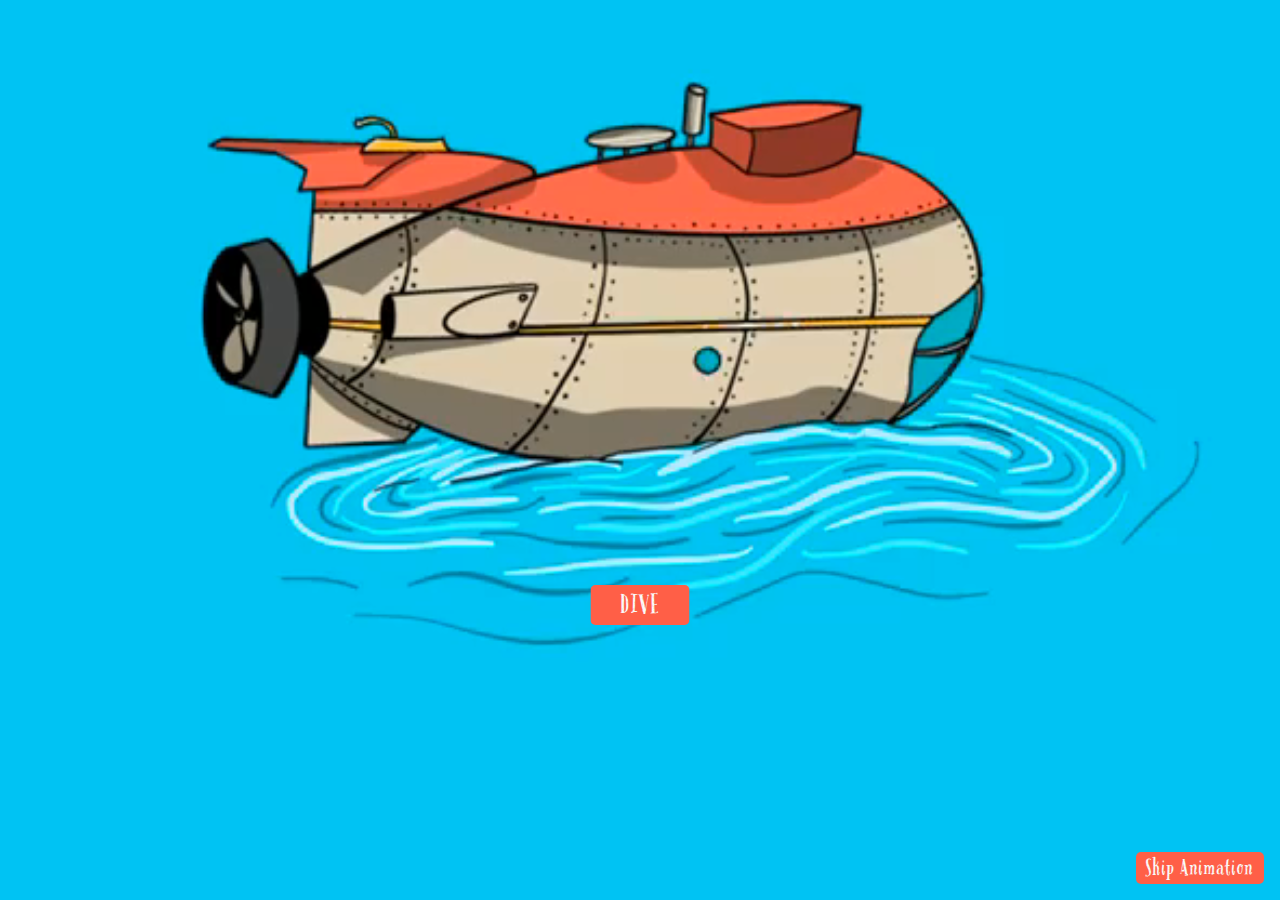
<file: index.html>
<!DOCTYPE html>
<html lang="en">
<head>
    <meta charset="UTF-8">
    <meta name="viewport" content="width=device-width, initial-scale=1.0">
    <link rel="stylesheet" href="assets/styles/index-styles.css">
    <link rel="shortcut icon" href="assets/images/favicon.ico" type="image/x-icon">
    <script src="assets/scripts/index-scripts.js" defer></script>
    <title>Bottom Dwellers NFT</title>
</head>
<body>


    <div class="landing-content" id="landingContent">
        <video id="landingVideo" playsinline webkit-playsinline muted>
            <source src="assets/images/landingAnimation.mp4" type="video/mp4">
        </video>
        <a href="#" id="playButton" class="btn-flip" data-back="in!" data-front="dive"></a>
        <button id="togglebtn" onclick="toggleVideo()">skip animation</button>
      </div>
</body>
</html>
</file>
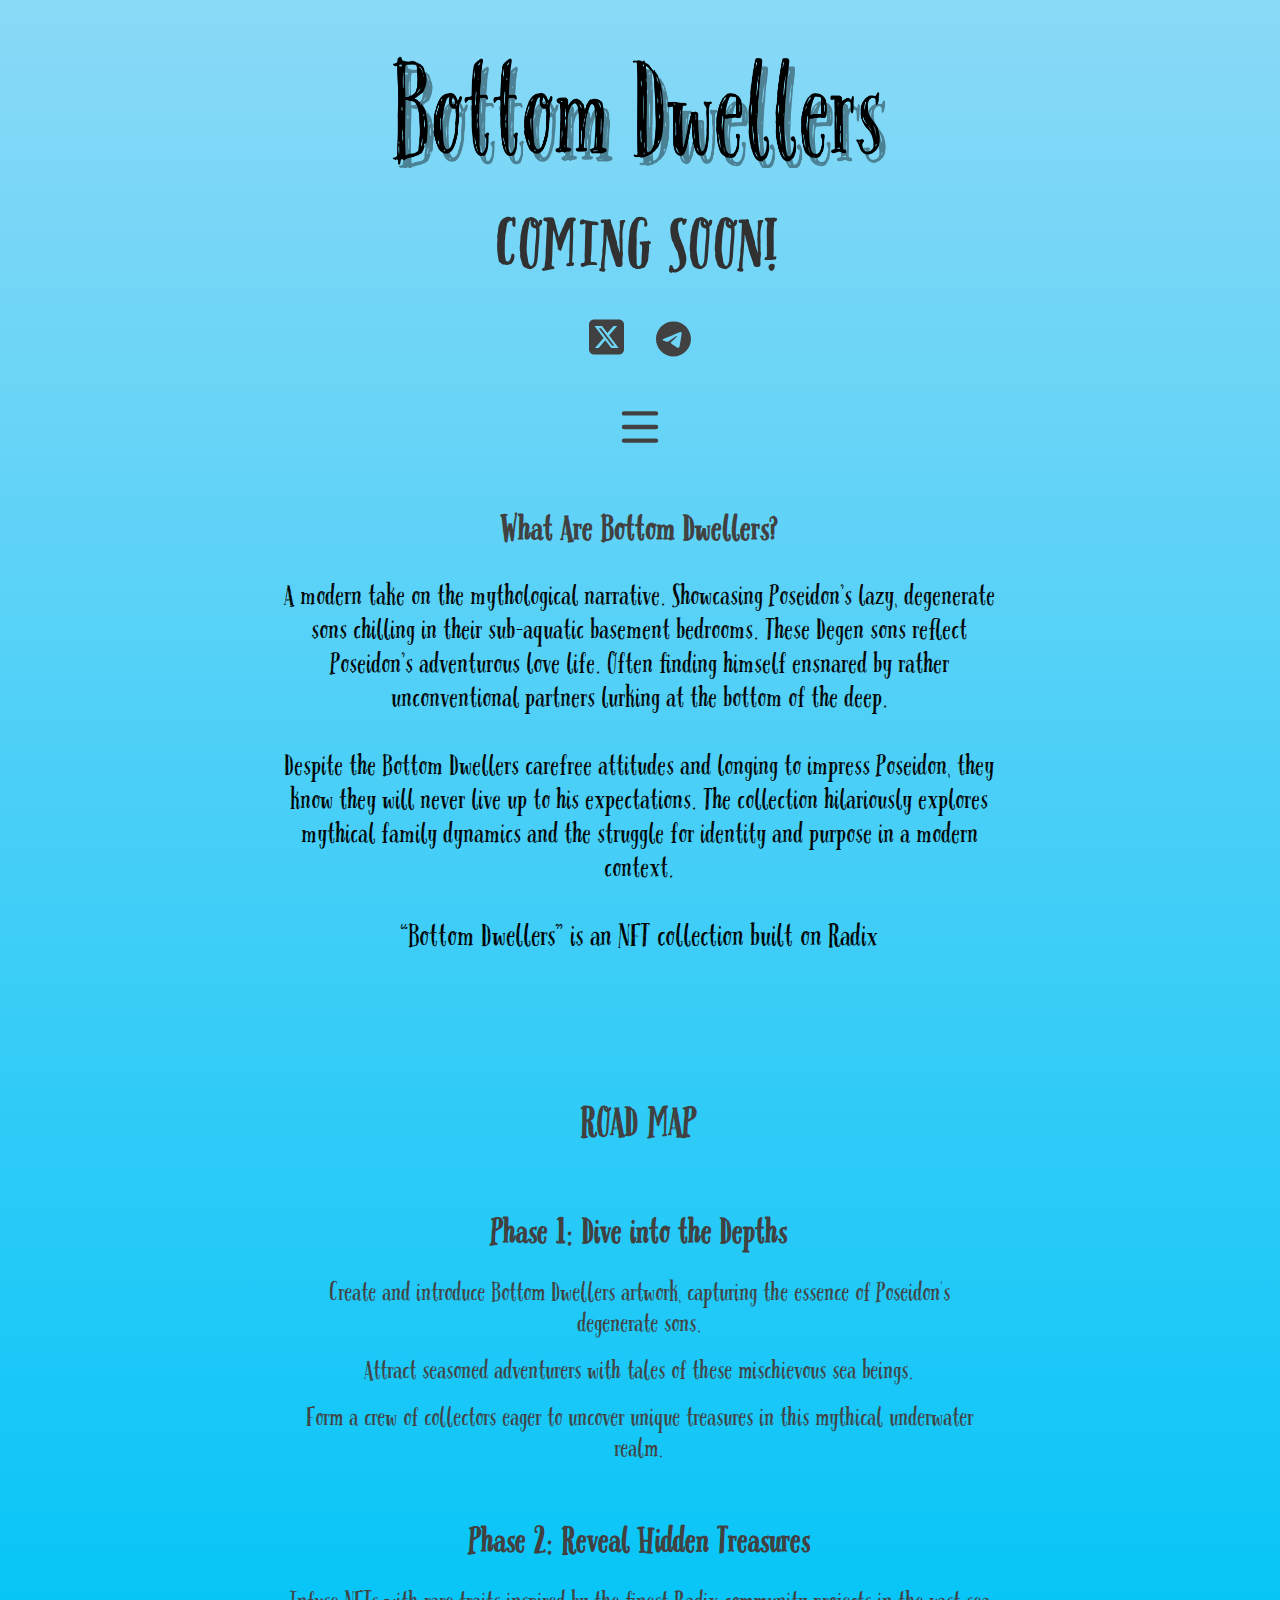
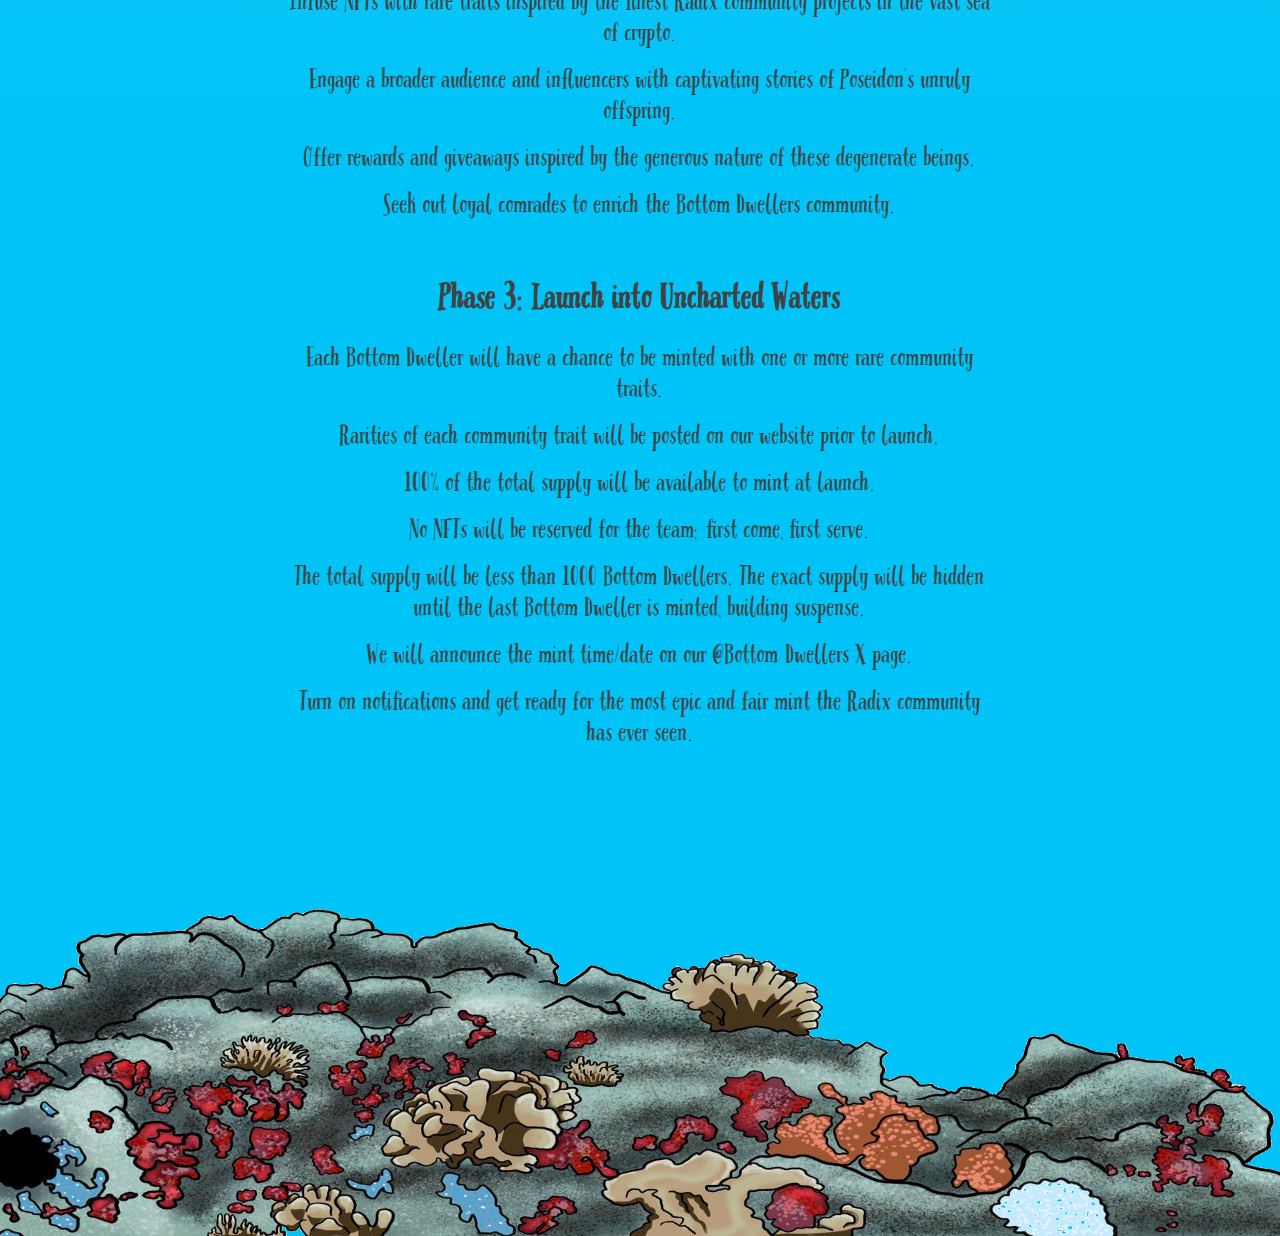
<file: main.html>
<!DOCTYPE html>
<html lang="en">
<head>
    <meta charset="UTF-8">
    <meta name="viewport" content="width=device-width, initial-scale=1.0">
    <link rel="stylesheet" href="assets/styles/main-styles.css">
    <link rel="icon" href="assets/images/favicon.ico" type="image/x-icon">
    <link rel="shortcut icon" href="assets/images/favicon.ico" type="image/x-icon">
    <link rel="icon" sizes="64x64" href="assets/images/favicon.ico">
    <script src="assets/scripts/main-scripts.js" defer></script>
    <title>Bottom Dwellers NFT</title>
</head>
<body>
    <main class="main">
      <div class="titlesection">
        <img id="bottomdwellerstitle" src="assets/images/banner1.png" alt="banner image">
        <!---<img id="comingsoonalpha" src="assets/images/comingsoonbannerimage.PNG" alt="coming soon!">--->
        <h2 id="comingsoon-h2">COMING SOON!</h2>


        <div class="socials-wrapper">
            <a href="https://twitter.com/bottom_dwellers" target="_blank"><svg xmlns="http://www.w3.org/2000/svg" viewBox="0 0 448 512"><path fill="#414141" d="M64 32C28.7 32 0 60.7 0 96V416c0 35.3 28.7 64 64 64H384c35.3 0 64-28.7 64-64V96c0-35.3-28.7-64-64-64H64zm297.1 84L257.3 234.6 379.4 396H283.8L209 298.1 123.3 396H75.8l111-126.9L69.7 116h98l67.7 89.5L313.6 116h47.5zM323.3 367.6L153.4 142.9H125.1L296.9 367.6h26.3z"/></svg>
            </a>
            <a href="telegram.html">
              <svg xmlns="http://www.w3.org/2000/svg" viewBox="0 0 496 512"><path fill="#414141" d="M248 8C111 8 0 119 0 256S111 504 248 504 496 393 496 256 385 8 248 8zM363 176.7c-3.7 39.2-19.9 134.4-28.1 178.3-3.5 18.6-10.3 24.8-16.9 25.4-14.4 1.3-25.3-9.5-39.3-18.7-21.8-14.3-34.2-23.2-55.3-37.2-24.5-16.1-8.6-25 5.3-39.5 3.7-3.8 67.1-61.5 68.3-66.7 .2-.7 .3-3.1-1.2-4.4s-3.6-.8-5.1-.5q-3.3 .7-104.6 69.1-14.8 10.2-26.9 9.9c-8.9-.2-25.9-5-38.6-9.1-15.5-5-27.9-7.7-26.8-16.3q.8-6.7 18.5-13.7 108.4-47.2 144.6-62.3c68.9-28.6 83.2-33.6 92.5-33.8 2.1 0 6.6 .5 9.6 2.9a10.5 10.5 0 0 1 3.5 6.7A43.8 43.8 0 0 1 363 176.7z"/></svg>
            </a>
          </div>
      </div>


        <div class="hamburgermenu">
          <svg class="ham ham3" viewBox="0 0 100 100" width="80">
              <path class="line top" d="m 70,33 h -40 c -11.092231,0 11.883874,13.496726 -3.420361,12.956839 -0.962502,-2.089471 -2.222071,-3.282996 -4.545687,-3.282996 -2.323616,0 -5.113897,2.622752 -5.113897,7.071068 0,4.448316 2.080609,7.007933 5.555839,7.007933 2.401943,0 2.96769,-1.283974 4.166879,-3.282995 2.209342,0.273823 4.031294,1.642466 5.857227,-0.252538 v -13.005715 16.288404 h 7.653568"></path>
              <path class="line middle" d="m 70,50 h -40 c -5.6862,0 -8.534259,5.373483 -8.534259,11.551069 0,7.187738 3.499166,10.922274 13.131984,10.922274 11.021777,0 7.022787,-15.773343 15.531095,-15.773343 3.268142,0 5.177031,-2.159429 5.177031,-6.7 0,-4.540571 -1.766442,-7.33533 -5.087851,-7.326157 -3.321409,0.0092 -5.771288,2.789632 -5.771288,7.326157 0,4.536525 2.478983,6.805271 5.771288,6.7"></path>
              <path class="line bottom" d="m 70,67 h -40 c 0,0 -3.680675,0.737051 -3.660714,-3.517857 0.02541,-5.415597 3.391687,-10.357143 10.982142,-10.357143 4.048418,0 17.88928,0.178572 23.482143,0.178572 0,2.563604 2.451177,3.403635 4.642857,3.392857 2.19168,-0.01078 4.373905,-1.369814 4.375,-3.392857 0.0011,-2.023043 -1.924401,-2.589191 -4.553571,-4.107143 -2.62917,-1.517952 -4.196429,-1.799562 -4.196429,-3.660714 0,-1.861153 2.442181,-3.118811 4.196429,-3.035715 1.754248,0.0831 4.375,0.890841 4.375,3.125 2.628634,0 6.160714,0.267857 6.160714,0.267857 l -0.178571,-2.946428 10.178571,0 -10.178571,0 v 6.696428 l 8.928571,0 -8.928571,0 v 7.142858 l 10.178571,0 -10.178571,0"></path>
            </svg>

            <div class="menu-options" style="display: none;">
              <ul>
                  <li><a id="roadmap" href="#">road map</a></li>
                  <li><a id="description-button" href="#">project notes</a></li>
                  <li><a id="" href="#">mint</a></li>
              </ul>
          </div>
        </div>

      <div class="description">
        <h3>what are bottom dwellers?</h3>
        <p id="main-text">A modern take on the mythological narrative. Showcasing Poseidon’s lazy, degenerate sons chilling in their
            sub-aquatic basement bedrooms. These Degen sons reflect Poseidon’s adventurous love life. Often finding
            himself ensnared by rather unconventional partners lurking at the bottom of the deep.
            <br><br>
            Despite the Bottom Dwellers carefree attitudes and longing to impress Poseidon, they know they will never
            live up to his expectations. The collection hilariously explores mythical family dynamics and the struggle
            for identity and purpose in a modern context.
            <br><br>
        </p>
            <p id="radix-tagline">“Bottom Dwellers” is an NFT collection built on Radix</p>
      </div>

      <div class="roadmap">
        <h3 id="roadmap-title-text">road map</h3>
        <div class="roadmap-text-wrapper">
          <h3>Phase 1: Dive into the Depths</h3>
          <p>Create and introduce Bottom Dwellers artwork, capturing the essence of Poseidon's degenerate sons.</p>
          <p>Attract seasoned adventurers with tales of these mischievous sea beings.</p>
          <p>Form a crew of collectors eager to uncover unique treasures in this mythical underwater realm.</p>

          <h3>Phase 2: Reveal Hidden Treasures</h3>
          <p>Infuse NFTs with rare traits inspired by the finest Radix community projects in the vast sea of crypto.</p>
          <p>Engage a broader audience and influencers with captivating stories of Poseidon's unruly offspring.</p>
          <p>Offer rewards and giveaways inspired by the generous nature of these degenerate beings.</p>
          <p>Seek out loyal comrades to enrich the Bottom Dwellers community.</p>

          <h3>Phase 3: Launch into Uncharted Waters</h3>
          <p>Each Bottom Dweller will have a chance to be minted with one or more rare community traits.</p>
          <p>Rarities of each community trait will be posted on our website prior to launch.</p>
          <p>100% of the total supply will be available to mint at launch.</p>
          <p>No NFTs will be reserved for the team; first come, first serve.</p>
          <p>The total supply will be less than 1000 Bottom Dwellers. The exact supply will be hidden until the last Bottom Dweller is minted, building suspense.</p>
          <p>We will announce the mint time/date on our @Bottom_Dwellers X page.</p>
          <p>Turn on notifications and get ready for the most epic and fair mint the Radix community has ever seen.</p>
        </div>
      </div>

     <div class="coral-wrapper">
        <img id="coralreef" src="assets/images/coral-alpha.PNG" alt="coral reef">
      </div>


      <div class="TOP">
        <a id="backToTopButton" href="#">
          <svg class="custom-svg" viewBox="0 0 24 24" xmlns="http://www.w3.org/2000/svg">
            <path d="M12 4V20M12 4L8 8M12 4L16 8"/>
          </svg>

            <p><strong>TOP</strong></p>
        </a>
      </div>
    </main>

</body>
</html>
</file>
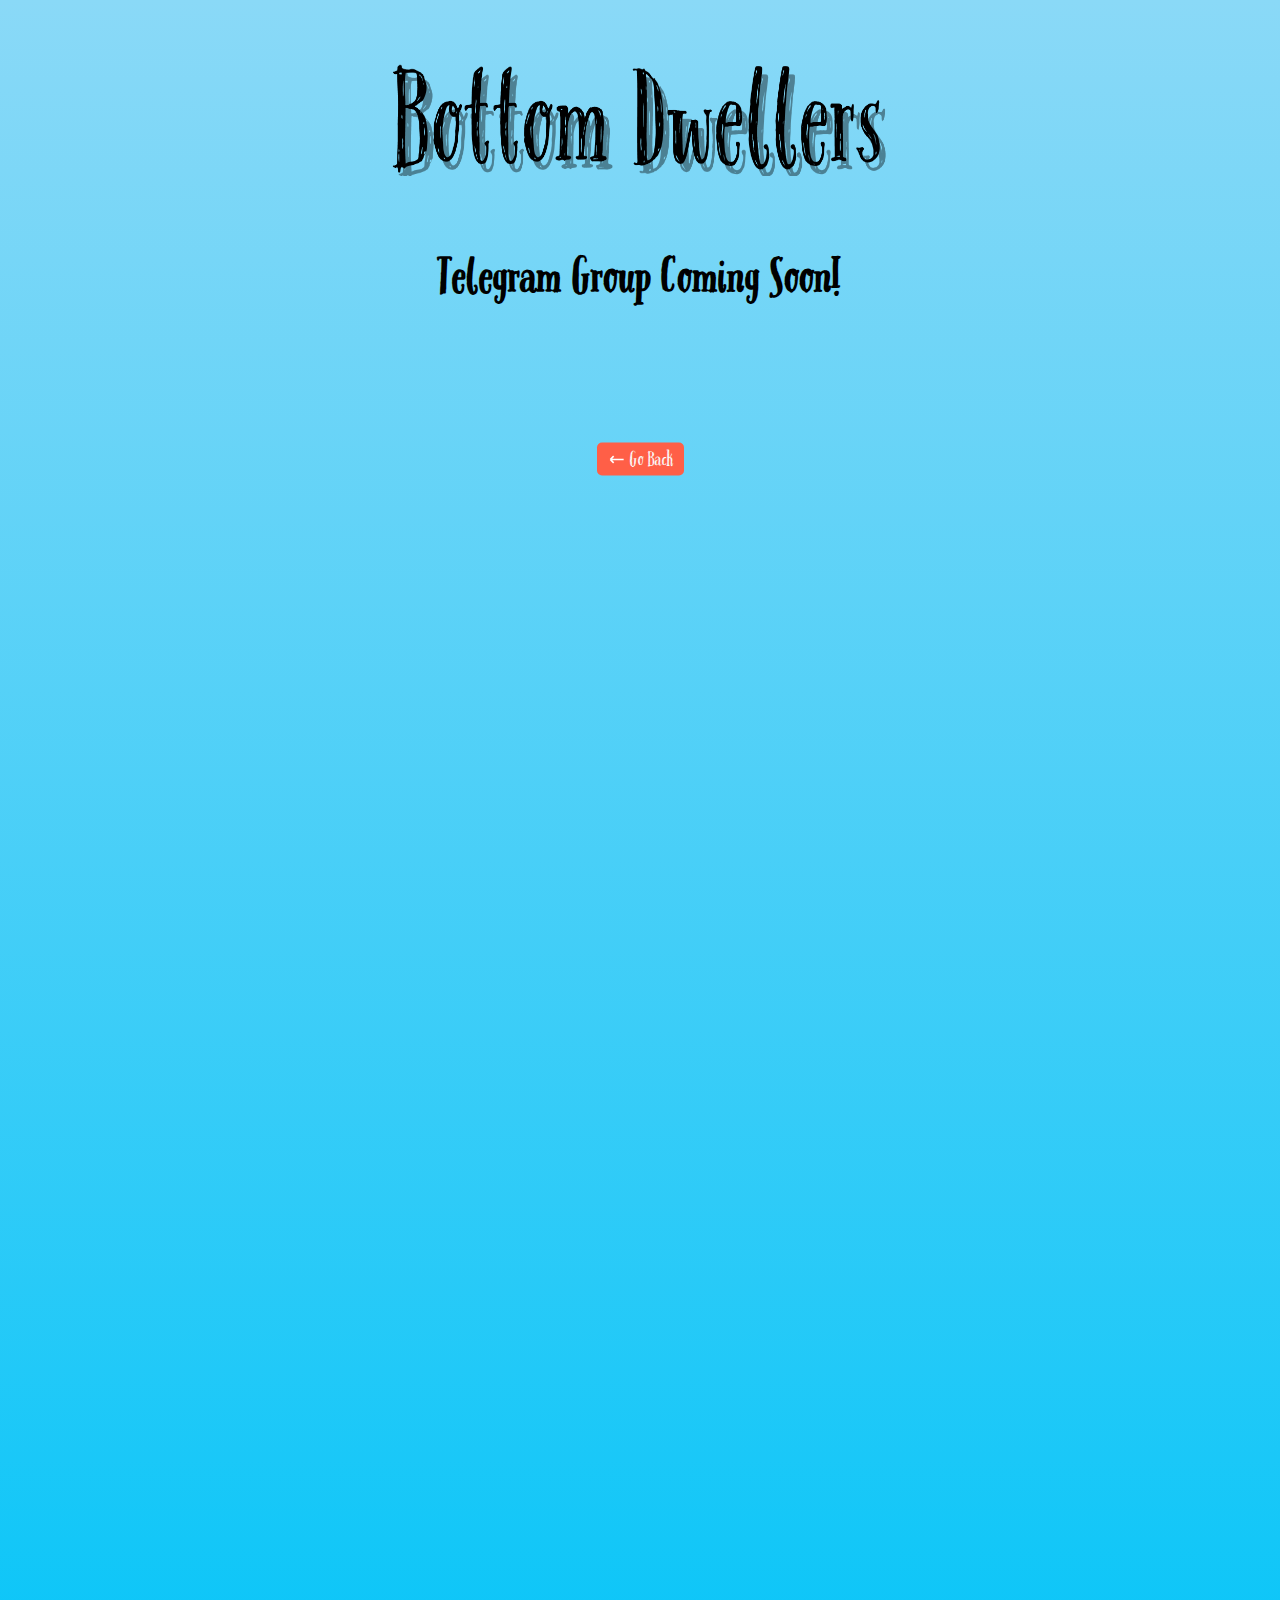
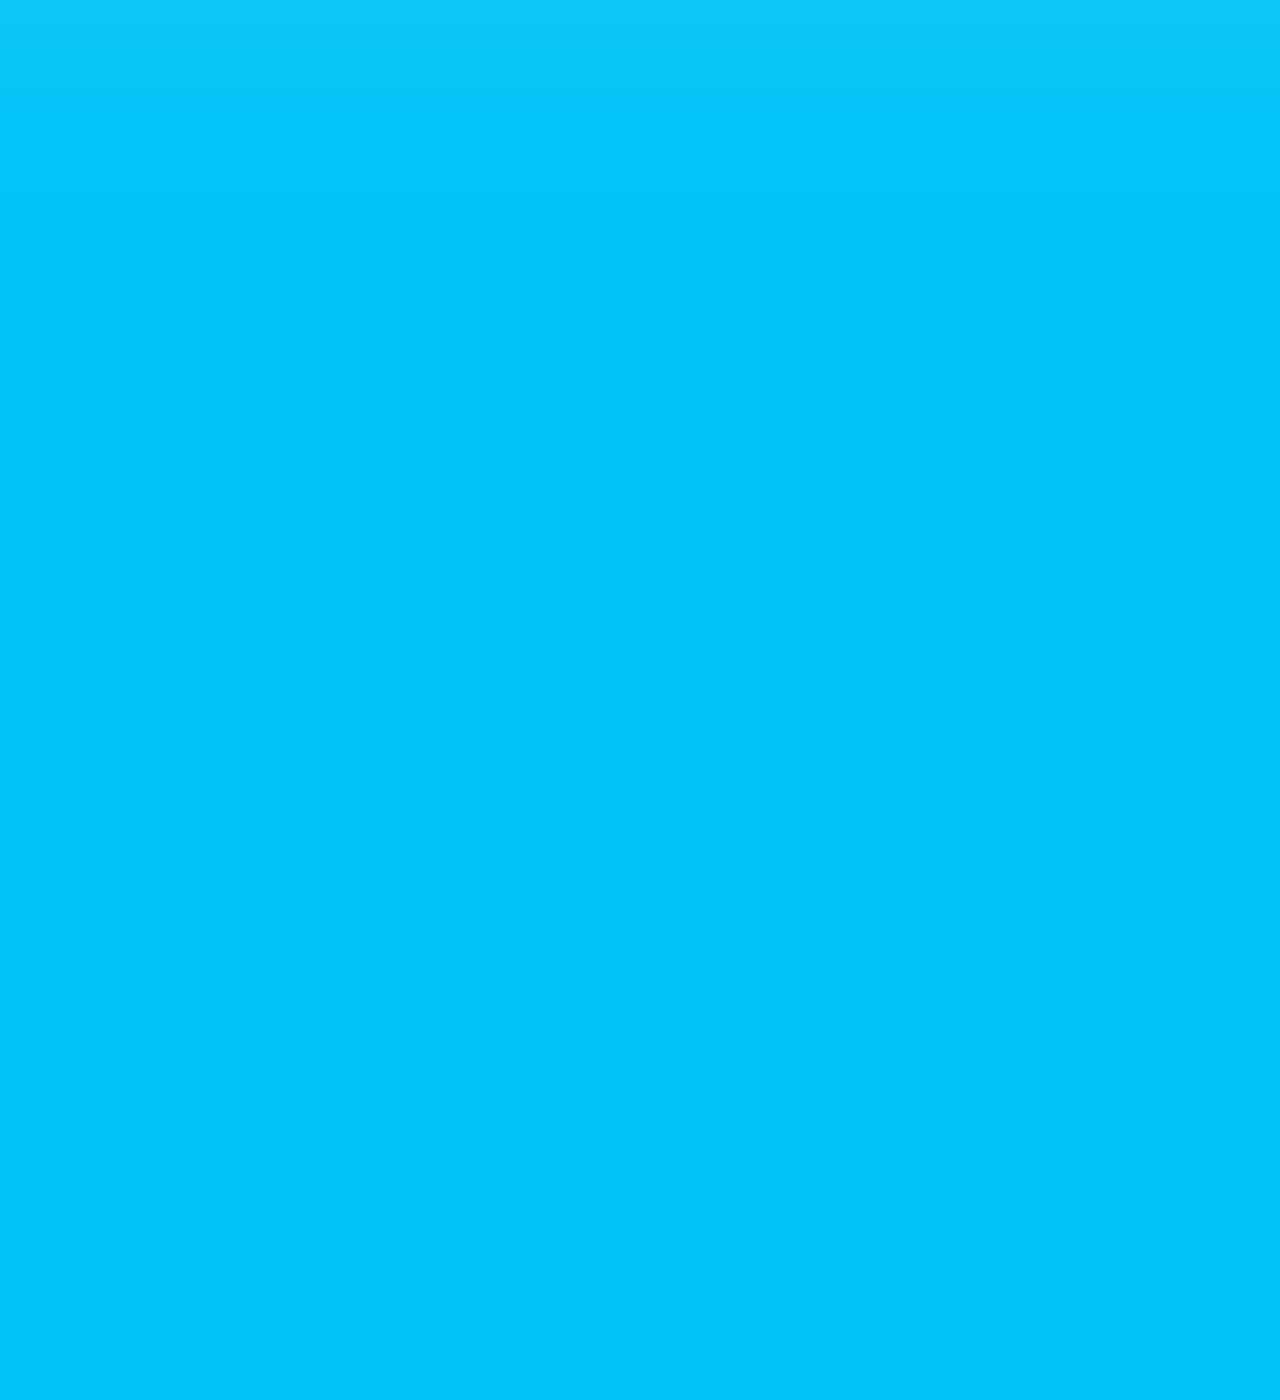
<file: telegram.html>
<!DOCTYPE html>
<html lang="en">
<head>
    <meta charset="UTF-8">
    <meta name="viewport" content="width=device-width, initial-scale=1.0">
    <link rel="stylesheet" href="assets/styles/telegram_styles.css">
    <link rel="shortcut icon" href="assets/images/favicon.ico" type="image/x-icon">
    <title>Bottom Dwellers NFT</title>
</head>
<body>

    <div class="title-wrapper">
        <img class="bottom-dwellers-title" src="assets/images/banner1.png" alt="banner image">
      </div>


    <div class="main">
        <div class="coming-soon-text">
          <h1>telegram group coming soon!</h1>
        </div>
    </div>

    <div class="back-button-wrapper">
      <a href="main.html">
        <svg class="left-arrow" viewBox="0 0 24 24" xmlns="http://www.w3.org/2000/svg" fill="white">
          <path d="M4 12H20M4 12L8 16M4 12L8 8" fill="none" stroke="white" stroke-width="2"/>
        </svg>
        go back
      </a>
    </div>

</body>
</html>
</file>
<file: assets/styles/index-styles.css>
:root {
  box-sizing: border-box;
  --bg-color: #00c4f8;
  --button-bg: #ff5f47;
  --primary-white: #fafafa;
}

@font-face {
  font-family: "PacificNorthwestRough";
  src: url(../fonts/pacific-northwest-rough-letters.ttf) format("truetype");
  font-weight: normal;
  font-style: normal;
}

html,
body {
  margin: 0;
  padding: 0;
}

body {
  display: flex;
  flex-direction: column;
  background-color: var(--bg-color);
  font-family: "PacificNorthwestRough", sans-serif;

  @media (max-width: 768px) {
    height: 100vh;
    overflow: hidden;
    scroll-behavior: none;
    background-color: #00c4f7;
  }
}

.landing-content {
  display: flex;
  flex-direction: column;
  align-items: center;
  justify-content: center;
  height: 100vh;
}

.landing-content #playButton {
  margin: 0;
  z-index: 3;
  position: absolute;
  top: 65%;
  left: 50%;
  transform: translateX(-50%);
}

.landing-content video {
  position: absolute;
  top: 0;
  left: 0;
  width: 100%;
  height: 100%;
  object-fit: cover;
  z-index: 2;
  transition: opacity 1s ease-out;
  opacity: 1;
}

.landing-content video {
  @media (max-width: 768px) {
    object-fit: cover;
    width: 100%;
    height: 45%;
    margin-top: 50%;
  }

  /*iPad screens*/
  @media (min-width: 768px) and (max-width: 1024px) {
    height: 70%;
  }
}

#togglebtn {
  border: none;
  border-radius: 5px;
  text-transform: capitalize;
  width: 8rem;
  height: 2rem;
  position: absolute;
  bottom: 1rem;
  right: 1rem;
  background-color: var(--button-bg);
  color: var(--primary-white);
  letter-spacing: 1px;
  font-size: 20px;
  z-index: 10;
  font-family: "PacificNorthwestRough", sans-serif;
}

#togglebtn {
  @media (max-width: 768px) {
    width: 28%;
    height: 1.8rem;
    font-size: 14px;
    letter-spacing: 1px;
  }
}

#togglebtn:hover {
  border: 2px solid var(--button-bg);
  color: var(--button-bg);
  background-color: var(--primary-white);
  cursor: pointer;
}

.btn-flip {
  opacity: 1;
  outline: 0;
  color: var(--primary-white);
  line-height: 40px;
  position: relative;
  text-align: center;
  letter-spacing: 1px;
  display: inline-block;
  text-decoration: none;
  text-transform: uppercase;
  font-family: "PacificNorthwestRough", sans-serif;
  margin: 36% 50% auto 50%;
  font-size: 24px;
  z-index: 3;
}

.btn-flip {
  @media (max-width: 768px) {
    letter-spacing: 1.5px;
    width: 28%;
  }
}

.btn-flip:hover::after {
  opacity: 1;
  transform: translateY(0) rotateX(0);
}

.btn-flip:hover::before {
  opacity: 0;
  transform: translateY(50%) rotateX(90deg);
}

.btn-flip::after {
  top: 0;
  left: 0;
  opacity: 0;
  width: 100%;
  color: var(--primary-white);
  display: block;
  transition: 0.5s;
  position: absolute;
  background: var(--button-bg);
  content: attr(data-back);
  transform: translateY(-50%) rotateX(90deg);
  border-radius: 5px;
}

.btn-flip::before {
  top: 0;
  left: 0;
  opacity: 1;
  color: var(--primary-white);
  display: block;
  padding: 0 30px;
  line-height: 40px;
  transition: 0.5s;
  position: relative;
  background: var(--button-bg);
  content: attr(data-front);
  transform: translateY(0) rotateX(0);
  border-radius: 5px;
}

@media (max-width: 768px) {
  .btn-flip::after {
    content: "Dive In!";
    transform: none;
    opacity: 1;
  }

  .btn-flip:hover::after,
  .btn-flip:hover::before {
    transform: none;
    opacity: 1;
  }
}

/*iPad screens*/
@media (min-width: 768px) and (max-width: 1081px) {
  .btn-flip::after {
    content: "Dive In!";
    transform: none;
    opacity: 1;
  }
}


/*iPad screens*/
@media (min-width: 768px) and (max-width: 1024px) {
}
</file>
<file: assets/styles/main-styles.css>
:root {
  --accent-text: #414141;
  --roadmap-gradient: linear-gradient(transparent, rgb(0, 196, 248));
  --button-bg: #ff5f47;
  --default-background-color: #00c4f8;
  --page-gradient: linear-gradient(
    to bottom,
    #8ad9f7 0%,
    #00c4f8 60%,
    #00c4f8 100%
  );
  --page-gradient-mobile: linear-gradient(
    to bottom,
    #1fc7f5 50%,
    #00c4f8 100%
  );
}

* {
  margin: 0;
  padding: 0;
  box-sizing: border-box;
}

@font-face {
  font-family: "PacificNorthwestRough";
  src: url("../fonts/pacific-northwest-rough-letters.ttf") format("truetype");
  font-weight: normal;
  font-style: normal;
}

html,
body {
  margin: 0;
  padding: 0;
}

body {
  overflow-x: hidden;
  display: flex;
  flex-direction: column;
  align-items: center;
  background: var(--page-gradient);
  -webkit-background: var(--page-gradient);
  min-height: 100vh;
  font-family: "PacificNorthwestRough", sans-serif;
}

@media (max-width: 768px) {
  body {
    margin: 0;
    padding: 0;
    justify-content: center;
    height: auto;
    background: var(--page-gradient-mobile);
    -webkit-background: var(--page-gradient-mobile);
  }
}


.titlesection {
  display: flex;
  flex-direction: column;
  align-items: center;
  justify-content: flex-start;
  margin-top: 1rem;
  width: 60%;
  margin: 1.5rem auto;

  @media (max-width: 768px) {
    margin-top: 3rem;
    width: 88%;
  }
}

.description {
  display: flex;
  flex-direction: column;
  align-items: center;
  justify-content: center;
  width: 60%;
  height: 22rem;
  margin: 5.5rem auto;

  @media (max-width: 768px) {
    width: 100%;
    height: 20rem;
    margin-top: 13rem;
    margin-bottom: 15rem;
  }
}

.description #main-text {
  margin: 0;
  padding: 0.5em;
  width: 100%;
  height: 100%;
  text-align: center;
  font-size: 26px;

  @media (max-width: 768px) {
    width: 88%;
    font-size: 22px;
  }
}

#radix-tagline {
  font-size: 28px;

  @media (max-width: 768px) {
    text-align: center;
    margin-top: 11.5rem;
    font-size: 24px;
    width: 85%;
  }
}

.description h3 {
  text-transform: capitalize;
  font-size: 32px;
  padding-bottom: 1rem;
  color: var(--accent-text);

  @media (max-width: 768px) {
    font-size: 24px;
  }
}

.main {
  width: 100%;
  align-items: center;
  justify-content: flex-start;
  position: relative;
  padding-bottom: 20rem;

  @media (max-width: 768px) {
    overflow: hidden;
    height: auto;
  }
}

#roadmap-title-text {
  text-transform: uppercase;
  font-size: 36px;
  color: var(--accent-text);
  margin-top: 2rem;

  @media (max-width: 768px) {
    font-size: 32px;
  }
}

.roadmap {
  display: flex;
  flex-direction: column;
  justify-content: center;
  align-items: center;
  margin: 10rem auto;
  width: 55%;

  @media (max-width: 768px) {
    width: 90%;
    margin: auto auto 5rem auto;
  }
}


.roadmap-text-wrapper {
  display: flex;
  flex-direction: column;
  flex-wrap: wrap;
  color: var(--accent-text);
  margin-top: 1rem;
}

.roadmap-text-wrapper h3{
  font-size: 32px;
  text-align: center;
  margin: 3rem 0 1rem 0;
}

.roadmap-text-wrapper p {
  font-size: 24px;
  text-align: center;
  margin: .5rem auto;
}


/*
.roadmap video {
  width: 100%;
  height: auto;
  object-fit: contain;
  border: none;
  border-radius: 8px;
  margin-top: 0.5rem;

  @media (max-width: 768px) {
    object-fit: cover;
    height: 45%;
  }
}
*/

#bottomdwellerstitle {
  width: 32rem;
  max-width: 100%;
  height: 7rem;
  margin: 2rem auto 2.5rem auto;
}

#comingsoonalpha {
  width: 45%;
  height: auto;
  object-fit: contain;
  margin: 0 auto;

  @media (max-width: 768px) {
    width: 75%;
  }
}

#comingsoon-h2 {
  font-size: 58px;
  padding: 0;
  margin: 0;
  letter-spacing: 1.5px;
  color: #313131;

  @media (max-width: 768px) {
    font-size: 46px;
  }
}

.socials-wrapper {
  display: flex;
  gap: 2rem;
  justify-content: center;
  align-items: flex-end;
  align-content: center;
  margin-top: 2rem;

  @media (max-width: 768px) {
    gap: 1rem;
  }

  svg {
    width: 35px;
  }

  a {
    width: 100%;
  }
}

.coral-wrapper {
  position: absolute;
  bottom: 0;
  left: 0;
  width: 100vw;
  height: 435px;
  overflow: hidden;
  background-color: var(--default-background-color);

  @media (max-width: 768px) {
    width: 120vw;
    height: 30vh;
  }
}

#coralreef {
  width: 100vw;
  height: 100%;
  display: block;

  @media (max-width: 768px) {
    width: 110%;
    height: 100%;
    z-index: -1;
  }
}

/*
.roadmap {
  position: relative;
  display: flex;
  flex-direction: column;
  align-items: center;
}

.roadmap video {
  display: block;
  width: 100%;
  height: auto;
}

.roadmap::after {
  content: "";
  position: absolute;
  bottom: 0;
  left: 0;
  width: 100%;
  height: 1.6%;
  background: var(--bg-gradient);
  pointer-events: none;
}
*/
.hamburgermenu {
  position: relative;
  display: flex;
  justify-content: center;
  width: 100%;
}

.ham {
  cursor: pointer;
  -webkit-tap-highlight-color: transparent;
  transition: transform 400ms;
  user-select: none;
  transform-origin: center;
}

.hamRotate.active {
  transform: rotate(45deg);
}

.hamRotate180.active {
  transform: rotate(180deg);
}

.line {
  fill: none;
  transition: stroke-dasharray 400ms, stroke-dashoffset 400ms;
  stroke: #414141;
  stroke-width: 5.5;
  stroke-linecap: round;
}

.ham3 .top {
  stroke-dasharray: 40 130;
}

.ham3 .middle {
  stroke-dasharray: 40 140;
}

.ham3 .bottom {
  stroke-dasharray: 40 205;
}

.ham3.active .top {
  stroke-dasharray: 75 130;
  stroke-dashoffset: -63px;
}

.ham3.active .middle {
  stroke-dashoffset: -102px;
}

.ham3.active .bottom {
  stroke-dasharray: 110 205;
  stroke-dashoffset: -86px;
}

.menu-options {
  position: absolute;
  top: 100%;
  left: 50%;
  transform: translateX(-50%);
  width: 20.5rem;
  display: none;
}
.menu-options ul {
  display: flex;
  align-items: center;
  justify-content: center;
  list-style: none;
  margin: 0;
  padding: 0;
  background-color: #f3f3f3d7;
  border-radius: 8px;
  box-shadow: 0 8px 16px 0 rgba(0, 0, 0, 0.2);
  width: 100%;
  text-transform: capitalize;
}

.menu-options ul li {
  flex: 1;
  text-align: center;
}

.menu-options ul li a {
  display: block;
  color: #414141;
  padding: 12px 18px;
  text-decoration: none;
  width: 100%;
  box-sizing: border-box;
  border-radius: 8px;
}

.menu-options ul li a:hover {
  background-color: #f1f1f1c7;
  border-radius: 8px;
}


.TOP {
  position: fixed;
  bottom: 1.5rem;
  right: 2rem;
  display: flex;
  flex-direction: column;
  align-items: center;
  z-index: 100;


  svg {
    width: 35px;
  }

  @media (max-width: 768px) {
    right: 0.8rem;
  }
}

#backToTopButton {
  border: none;
  outline: none;
  cursor: pointer;
  display: none;
  text-decoration: none;

}

#backToTopButton p {
  margin: 0;
  font-size: 22px;
  color: var(--vc-accent-text);
  text-align: center;
  text-decoration: none;
  color: var(--button-bg);
}


.custom-svg path {
  fill: #ff5f47;
  stroke: #000000;
  stroke-width: 2;
  stroke-linecap: round;
  stroke-linejoin: round;
}
</file>
<file: assets/styles/telegram_styles.css>
:root {
  --accent-text: #414141;
  --page-gradient: linear-gradient(
    to bottom,
    #8ad9f7 0%,
    #00c4f8 60%,
    #00c4f8 100%);
  --button-bg: #ff5f47;
  --primary-white: #fafafa;

  box-sizing: border-box;
}

* {
  margin: 0;
  padding: 0;
  box-sizing: border-box;
}

@font-face {
  font-family: "PacificNorthwestRough";
  src: url("../fonts/pacific-northwest-rough-letters.ttf") format("truetype");
  font-weight: normal;
  font-style: normal;
}

html,
body {
  margin: 0;
  padding: 0;
}

body {
  overflow: hidden;
  display: flex;
  flex-direction: column;
  align-items: center;
  background: var(--page-gradient);
  -webkit-background: var(--page-gradient);
  min-height: 100vh;
  font-family: "PacificNorthwestRough", sans-serif;
  height: 3000px;
}

@media (max-width: 1024px) {
  body {
    height: auto;
    background: var(--page-gradient);
    -webkit-background: rgb(0, 196, 248);
  }
}

.title-wrapper {
  display: flex;
  flex-direction: column;
  align-items: center;
  justify-content: flex-start;
  margin-top: 1rem;
  width: 60%;
  margin: 2.5rem auto;
}

@media (max-width: 1024px) {
  .title-wrapper {
    margin-top: 3rem;
    width: 80%;
  }
}

@media (max-width: 768px) {
  .title-wrapper {
    margin-top: 19vh;
    width: 88%;
  }
}

.bottom-dwellers-title {
  width: 32rem;
  max-width: 100%;
  height: 7rem;
  margin: 1.5rem auto 2rem auto;
}

@media (max-width: 768px) {
  .bottom-dwellers-title {
    width: 20rem;
    height: auto;
  }
}

.coming-soon-text {
  font-size: 22px;
  text-transform: capitalize;
}

@media (max-width: 768px) {
  .coming-soon-text {
    font-size: 17px;
  }
}

.back-button-wrapper {
  position: absolute;
  top: 51%;
  transform: translateY(-50%);
}

.back-button-wrapper a {
  display: flex;
  justify-content: center;
  align-items: center;
  text-transform: capitalize;
  text-decoration: none;
  background-color: var(--button-bg);
  color: var(--primary-white);
  padding: 5px 10px;
  font-size: 18px;
  border-radius: 5px;
}

@media (max-width: 768px) {

  .back-button-wrapper {
    position: absolute;
    top: 60%;
  }

  .back-button-wrapper a {
    font-size: 18px;
    padding: 8px 17px;
    letter-spacing: 1px;
  }
}

.back-button-wrapper a:hover {
  border: 2px solid var(--button-bg);
  color: var(--button-bg);
  background-color: var(--primary-white);
  cursor: pointer;
}


.left-arrow {
  width: 20px;
  margin-right: 3px;
}

.left-arrow path {
  stroke: white;
  stroke-width: 2;
  fill: none;
}

.back-button-wrapper a:hover .left-arrow path {
  stroke: var(--button-bg);
}
</file>
